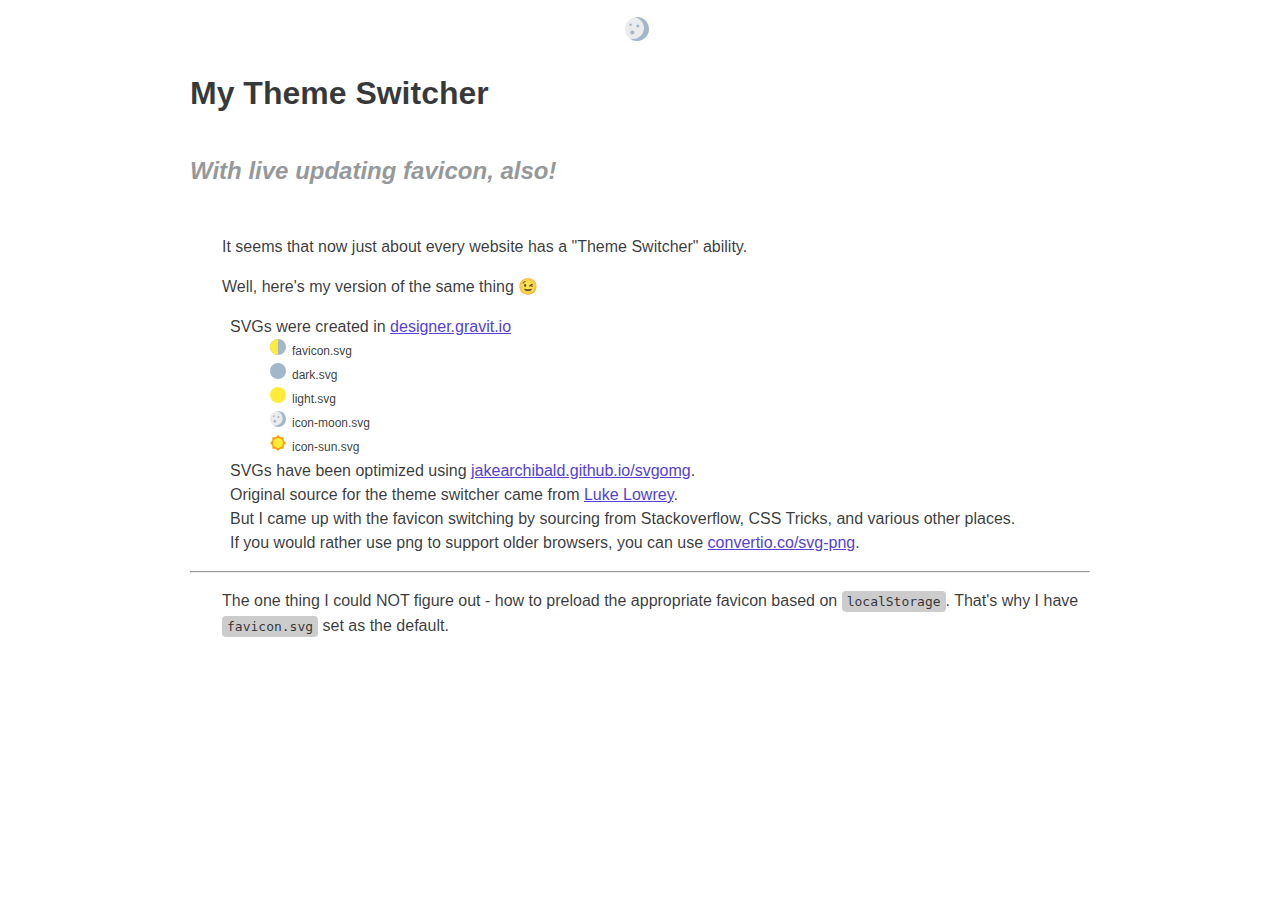
<file: index.html>
<!DOCTYPE html>
<html lang="en">
    <head>
        <meta charset="UTF-8" />
        <meta http-equiv="X-UA-Compatible" content="IE=edge" />
        <meta name="viewport" content="width=device-width, initial-scale=1.0" />
        <title>My Theme Switcher</title>
        <link rel="stylesheet" href="/styles/styles.css" />
        <link rel="icon" href="/images/favicon.svg" type="image/svg+xml" />
    </head>
    <body>
        <div id="container">
            <button id="theme-toggle" class="btn" type="button">
                <div class="icon-show-light icon-hide">
                    <img height="24" width="24" src="/images/icon-moon.svg" title="This is Dark Mode" alt="This is Light Mode" />
                    <p>Switch to Light Mode</p>
                </div>
                <div class="icon-show-dark icon-hide">
                    <img height="24" width="24" src="/images/icon-sun.svg" title="This is Light Mode" alt="This is Dark Mode" />
                    <p>Switch to Dark Mode</p>
                </div>
            </button>
            <h1>My Theme Switcher</h1>
            <h2>With live updating favicon, also!</h2>
            <p>It seems that now just about every website has a "Theme Switcher" ability.</p>
            <p>Well, here's my version of the same thing 😉</p>
            <ul>
                <li>SVGs were created in <a href="https://designer.gravit.io" target="_blank">designer.gravit.io</a></li>
                <li>
                    <ul>
                        <li><img width="16" height="16" src="/images/favicon.svg" alt="favicon.svg" />favicon.svg</li>
                        <li><img width="16" height="16" src="/images/dark.svg" alt="dark.svg" />dark.svg</li>
                        <li><img width="16" height="16" src="/images/light.svg" alt="light.svg" />light.svg</li>
                        <li><img width="16" height="16" src="/images/icon-moon.svg" alt="icon-moon.svg" />icon-moon.svg</li>
                        <li><img width="16" height="16" src="/images/icon-sun.svg" alt="icon-sun.svg" />icon-sun.svg</li>
                    </ul>
                </li>
                <li>SVGs have been optimized using <a href="https://jakearchibald.github.io/svgomg/" target="_blank">jakearchibald.github.io/svgomg</a>.</li>
                <li>
                    Original source for the theme switcher came from <a href="https://lukelowrey.com/css-variable-theme-switcher/" target="_blank">Luke Lowrey</a>.<br />
                    But I came up with the favicon switching by sourcing from Stackoverflow, CSS Tricks, and various other places.
                </li>
                <li>If you would rather use png to support older browsers, you can use <a href="https://convertio.co/svg-png/" target="_blank">convertio.co/svg-png</a>.</li>
            </ul>
            <hr />
            <p>The one thing I could NOT figure out - how to preload the appropriate favicon based on <code>localStorage</code>. That's why I have <code>favicon.svg</code> set as the default.</p>
        </div>
        <script src="/scripts/app.js"></script>
    </body>
</html>
</file>
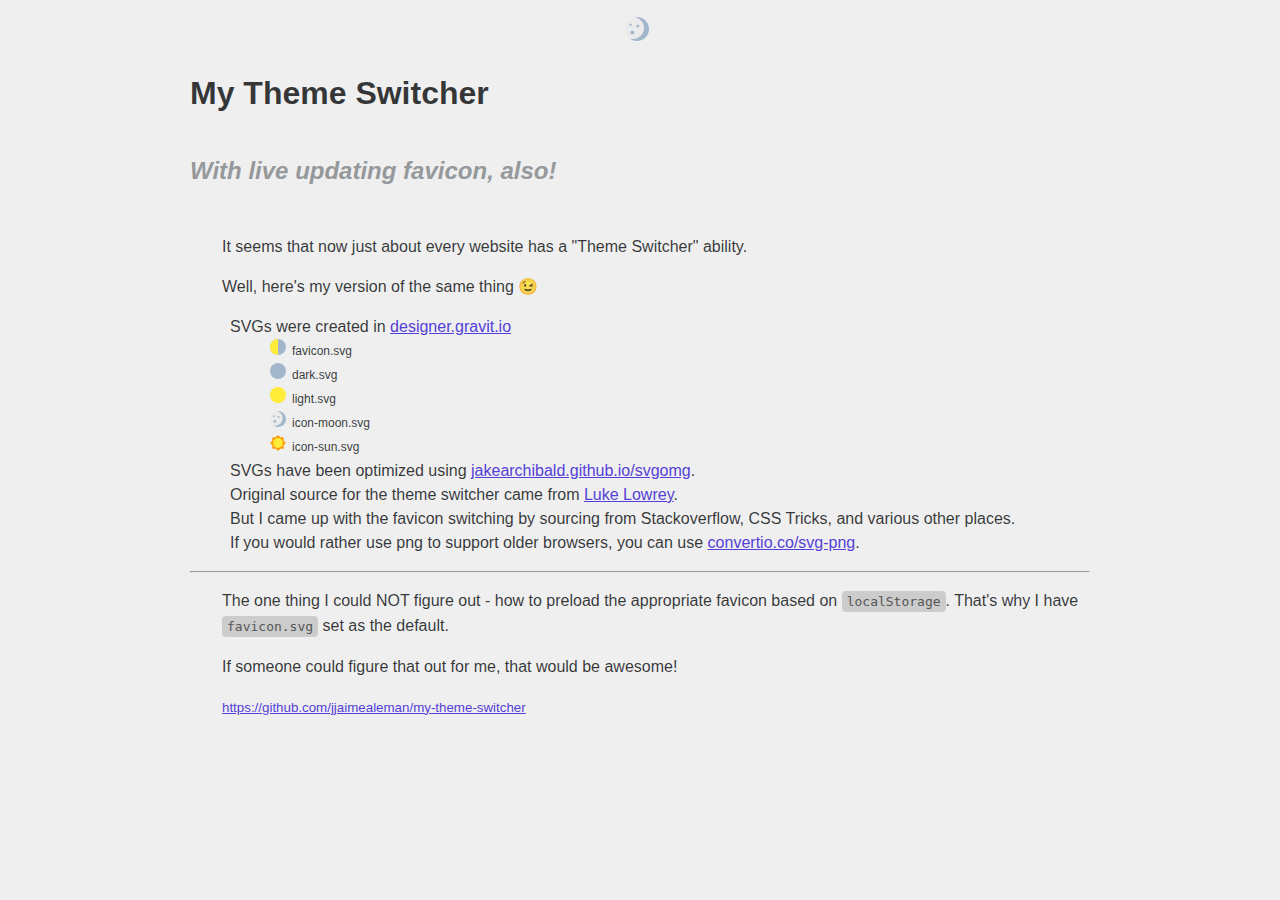
<file: docs/index.html>
<!DOCTYPE html>
<html lang="en">

<head>
    <meta charset="UTF-8" />
    <meta http-equiv="X-UA-Compatible" content="IE=edge" />
    <meta name="viewport" content="width=device-width, initial-scale=1.0" />
    <title>My Theme Switcher</title>
    <link rel="stylesheet" href="styles/styles.css" />
    <link rel="icon" href="images/favicon.svg" type="image/svg+xml" />
</head>

<body>
    <div id="container">
            <button id="theme-toggle" class="btn" type="button">
                <div class="icon-show-light icon-hide">
                    <img height="24" width="24" src="images/icon-moon.svg" title="This is Dark Mode" alt="This is Light Mode" />
                    <p>Switch to Dark Mode</p>
                </div>
    <div class="icon-show-dark icon-hide">
                    <img height="24" width="24" src="images/icon-sun.svg" title="This is Light Mode" alt="This is Dark Mode" />
                    <p>Switch to Light Mode</p>
                </div>
    </button>
    <h1>My Theme Switcher</h1>
    <h2>With live updating favicon, also!</h2>
    <p>It seems that now just about every website has a "Theme Switcher" ability.</p>
    <p>Well, here's my version of the same thing 😉</p>
    <ul>
        <li>SVGs were created in <a href="https://designer.gravit.io" target="_blank">designer.gravit.io</a></li>
        <li>
            <ul>
                <li><img width="16" height="16" src="images/favicon.svg" alt="favicon.svg" />favicon.svg</li>
                <li><img width="16" height="16" src="images/dark.svg" alt="dark.svg" />dark.svg</li>
                <li><img width="16" height="16" src="images/light.svg" alt="light.svg" />light.svg</li>
                <li><img width="16" height="16" src="images/icon-moon.svg" alt="icon-moon.svg" />icon-moon.svg</li>
                <li><img width="16" height="16" src="images/icon-sun.svg" alt="icon-sun.svg" />icon-sun.svg</li>
            </ul>
        </li>
        <li>SVGs have been optimized using <a href="https://jakearchibald.github.io/svgomg/" target="_blank">jakearchibald.github.io/svgomg</a>.</li>
        <li>
            Original source for the theme switcher came from <a href="https://lukelowrey.com/css-variable-theme-switcher/" target="_blank">Luke Lowrey</a>.<br />
            But I came up with the favicon switching by sourcing from Stackoverflow, CSS Tricks, and various other places.
        </li>
        <li>If you would rather use png to support older browsers, you can use <a href="https://convertio.co/svg-png/" target="_blank">convertio.co/svg-png</a>.</li>
    </ul>
    <hr />
    <p>The one thing I could NOT figure out - how to preload the appropriate favicon based on <code>localStorage</code>. That's why I have <code>favicon.svg</code> set as the default.</p>
    <p>If someone could figure that out for me, that would be awesome!</p>
    <p><small><a href="https://github.com/jjaimealeman/my-theme-switcher">https://github.com/jjaimealeman/my-theme-switcher</a></small></p>
    </div>
    <script src="scripts/app.js"></script>
</body>

</html>
</file>
<file: styles/styles.css>
:root {
    --background-color: #fff;
    --text-color: #121416d8;
    --link-color: #543fd7;
}
html[data-theme="light"] {
    --background-color: #fff;
    --text-color: #121416d8;
    --text-color-lighter: #95999b;
    --link-color: #543fd7;
}
html[data-theme="dark"] {
    --background-color: #212a2e;
    --text-color: #f7f8f8;
    --text-color-lighter: #95999b;
    --link-color: #828fff;
}
body {
    background: var(--background-color);
    color: var(--text-color);
    font-family: sans-serif;
    margin: 0;
    transition: background 0.5s;
}
#container {
    line-height: 1.5em;
    margin: 0 auto;
    max-width: 900px;
    padding: 1em;
    width: 90%;
}
button {
    display: block;
    width: 100%;
}
.btn {
    background-color: transparent;
    border: transparent;
    cursor: pointer;
    display: inline-block;
    text-align: center;
    text-decoration: none;
    transition: color 0.15s ease-in-out, background-color 0.15s ease-in-out, border-color 0.15s ease-in-out, box-shadow 0.15s ease-in-out;
    user-select: none;
    vertical-align: middle;
}
[data-theme="dark"] .icon-show-dark,
[data-theme="light"] .icon-show-light {
    color: transparent;
    display: block !important;
}
[data-theme="dark"] .icon-show-dark:hover {
    color: #fc0;
    transition: color 0.5s;
}
[data-theme="light"] .icon-show-light:hover {
    color: #333;
    transition: color 0.5s;
}
[data-theme="dark"] .icon-show-dark > img,
[data-theme="light"] .icon-show-light > img {
    padding-right: 0.5em;
}
[data-theme="dark"] .icon-show-dark > p,
[data-theme="light"] .icon-show-light > p {
    margin: 0;
    padding: 0;
}
.icon-hide {
    display: none !important;
}
h1 {
    padding-bottom: 1em;
}
h2 {
    color: var(--text-color-lighter);
    font-style: italic;
}
p {
    padding-left: 2em;
}
p:first-of-type {
    padding-top: 2em;
}
p:last-of-type {
    padding-bottom: 2em;
}
a {
    color: var(--link-color);
}
a:hover {
    text-decoration: underline;
    filter: brightness(80%);
}
li {
    list-style: none;
}
li > ul > li {
    font-size: 0.75em;
}
li > img {
    margin-right: 0.5em;
}
code {
    background: #ccc;
    border-radius: 4px;
    padding: 3px 5px;
}
</file>
<file: docs/styles/styles.css>
:root {
    --background-color: #fff;
    --text-color: #121416d8;
    --link-color: #543fd7;
}
html[data-theme="light"] {
    --background-color: #efefef;
    --text-color: #121416d8;
    --text-color-lighter: #95999b;
    --link-color: #543fd7;
}
html[data-theme="dark"] {
    --background-color: #212a2e;
    --text-color: #f7f8f8;
    --text-color-lighter: #95999b;
    --link-color: #828fff;
}
body {
    background: var(--background-color);
    color: var(--text-color);
    font-family: sans-serif;
    margin: 0;
    transition: background 0.5s;
}
#container {
    line-height: 1.5em;
    margin: 0 auto;
    max-width: 900px;
    padding: 1em;
    width: 90%;
}
button {
    display: block;
    width: 100%;
}
.btn {
    background-color: transparent;
    border: transparent;
    cursor: pointer;
    display: inline-block;
    text-align: center;
    text-decoration: none;
    transition: color 0.15s ease-in-out, background-color 0.15s ease-in-out, border-color 0.15s ease-in-out, box-shadow 0.15s ease-in-out;
    user-select: none;
    vertical-align: middle;
}
[data-theme="dark"] .icon-show-dark,
[data-theme="light"] .icon-show-light {
    color: transparent;
    display: block !important;
}
[data-theme="dark"] .icon-show-dark:hover {
    color: #fc0;
    transition: color 0.5s;
}
[data-theme="light"] .icon-show-light:hover {
    color: #333;
    transition: color 0.5s;
}
[data-theme="dark"] .icon-show-dark > img,
[data-theme="light"] .icon-show-light > img {
    padding-right: 0.5em;
}
[data-theme="dark"] .icon-show-dark > p,
[data-theme="light"] .icon-show-light > p {
    margin: 0;
    padding: 0;
}
.icon-hide {
    display: none !important;
}
h1 {
    padding-bottom: 1em;
}
h2 {
    color: var(--text-color-lighter);
    font-style: italic;
}
p {
    padding-left: 2em;
}
p:first-of-type {
    padding-top: 2em;
}
p:last-of-type {
    padding-bottom: 2em;
}
a {
    color: var(--link-color);
}
a:hover {
    text-decoration: underline;
    filter: brightness(80%);
}
li {
    list-style: none;
}
li > ul > li {
    font-size: 0.75em;
}
li > img {
    margin-right: 0.5em;
}
code {
    background: #ccc;
    color: #555;
    border-radius: 4px;
    padding: 3px 5px;
}
</file>
